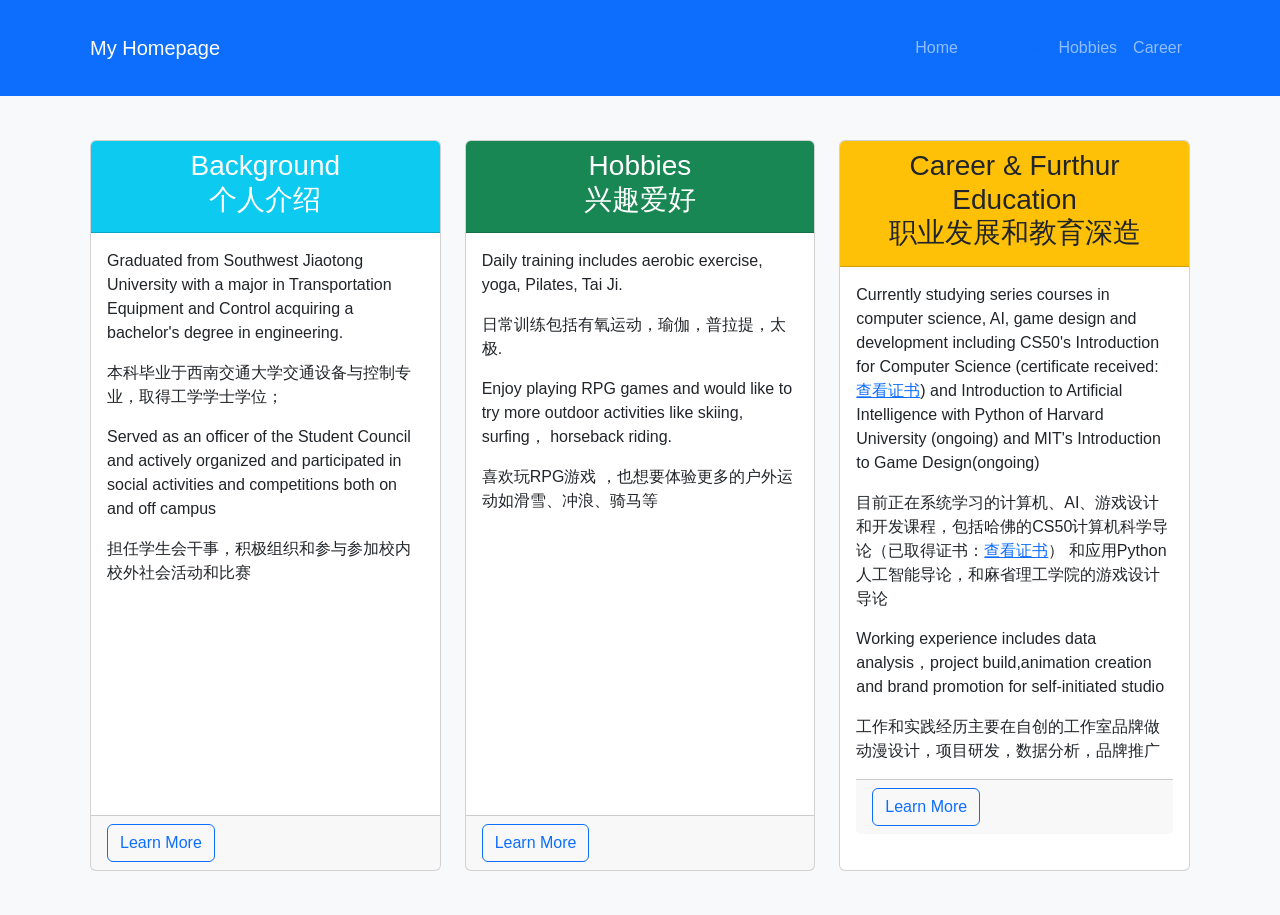
<file: index.html>
<!DOCTYPE html>
<html lang="en">
<head>
    <meta charset="UTF-8">
    <meta name="viewport" content="width=device-width, initial-scale=1.0">
    <title>My Personal Homepage</title>
    <link href="https://cdn.jsdelivr.net/npm/bootstrap@5.3.8/dist/css/bootstrap.min.css" rel="stylesheet" integrity="sha384-sRIl4kxILFvY47J16cr9ZwB07vP4J8+LH7qKQnuqkuIAvNWLzeN8tE5YBujZqJLB" crossorigin="anonymous">
    <script src="https://cdn.jsdelivr.net/npm/bootstrap@5.3.8/dist/js/bootstrap.bundle.min.js" integrity="sha384-FKyoEForCGlyvwx9Hj09JcYn3nv7wiPVlz7YYwJrWVcXK/BmnVDxM+D2scQbITxI" crossorigin="anonymous"></script>
    <link href="styles.css" rel="stylesheet">
</head>
<body>
    <!-- 导航栏 -->
    <nav class="navbar navbar-expand-lg navbar-dark bg-primary">
        <div class="container">
            <a class="navbar-brand" href="index.html">My Homepage</a>
            <button class="navbar-toggler" type="button" data-bs-toggle="collapse" data-bs-target="#navbarNav">
                <span class="navbar-toggler-icon"></span>
            </button>
            <div class="collapse navbar-collapse" id="navbarNav">
                <ul class="navbar-nav ms-auto">
                    <li class="nav-item"><a class="nav-link" href="index.html">Home</a></li>
                    <li class="nav-item"><a class="nav-link" href="about.html">About Me</a></li>
                    <li class="nav-item"><a class="nav-link" href="hobbies.html">Hobbies</a></li>
                    <li class="nav-item"><a class="nav-link" href="career.html">Career</a></li>
                </ul>
            </div>
        </div>
    </nav> 



    <!-- 主内容区 -->
    <div class="container mt-4">
        <div class="row">
            <!-- 模块1: 背景介绍 -->
            <div class="col-md-4 mb-4">
                <div class="card h-100">
                    <div class="card-header bg-info text-white">
                        <h3 class="text-center">Background<br>个人介绍</h3>
                    </div>
                    <div class="card-body">
                        <p>Graduated from Southwest Jiaotong University with a major in Transportation Equipment and Control acquiring a bachelor's degree in engineering.</p>
                        <p>本科毕业于西南交通大学交通设备与控制专业，取得工学学士学位；</p>
                        <p>Served as an officer of the Student Council and actively organized and participated in social activities and competitions both on and off campus</p>
                        <p>担任学生会干事，积极组织和参与参加校内校外社会活动和比赛</p>                        
                    </div>
                    <div class="card-footer">
                        <a href="about.html" class="btn btn-outline-primary">Learn More</a>
                    </div>
                </div>
            </div>

            <!-- 模块2: 兴趣爱好 -->
            <div class="col-md-4 mb-4">
                <div class="card h-100">
                    <div class="card-header bg-success text-white">
                        <h3 class="text-center">Hobbies<br>兴趣爱好</h3>
                    </div>
                    <div class="card-body">
                        <p class="card-text">Daily training includes aerobic exercise, yoga, Pilates, Tai Ji.</p>
                        <p class="card-text">日常训练包括有氧运动，瑜伽，普拉提，太极.</p>
                        <p class="card-text">Enjoy playing RPG games and would like to try more outdoor activities like skiing, surfing， horseback riding.</p>
                        <p class="card-text">喜欢玩RPG游戏 ，也想要体验更多的户外运动如滑雪、冲浪、骑马等</p>
                    </div>  
                    <div class="card-footer">
                        <a href="hobbies.html" class="btn btn-outline-primary">Learn More</a>
                    </div>                  
                </div>
            </div>

            <!-- 模块3: 深造及就业 -->
            <div class="col-md-4 mb-4">
                <div class="card h-100">
                    <div class="card-header bg-warning text-dark">
                        <h3 class="text-center">Career & Furthur Education<br>职业发展和教育深造</h3>
                    </div>
                    <div class="card-body">
                        <p class="card-text">Currently studying series courses in computer science, AI, game design and development including 
                            CS50's Introduction for Computer Science (certificate received:  <a href="https://certificates.cs50.io/2051be06-e5d8-49c0-b9fd-99374cb0ee16.png?size=letter" target="_blank">查看证书</a>)
                            and Introduction to Artificial Intelligence with Python of Harvard University (ongoing) and MIT's Introduction to Game Design(ongoing)</p>
                        <p class="card-text">目前正在系统学习的计算机、AI、游戏设计和开发课程，包括哈佛的CS50计算机科学导论（已取得证书：<a href="https://certificates.cs50.io/2051be06-e5d8-49c0-b9fd-99374cb0ee16.png?size=letter" target="_blank">查看证书</a>）
                            和应用Python人工智能导论，和麻省理工学院的游戏设计导论</p>
                        <p class="card-text">Working experience includes data analysis，project build,animation creation and brand promotion for self-initiated studio</p>    
                        <p class="card-text">工作和实践经历主要在自创的工作室品牌做动漫设计，项目研发，数据分析，品牌推广</p>                      
                       <div class="card-footer">
                        <a href="career.html" class="btn btn-outline-primary">Learn More</a>
                    </div>
                    </div>
                    
                </div>
            </div>
        </div>
    </div>

    <!-- JavaScript 交互 -->
    <script>
        // 页面加载时显示欢迎消息
        window.onload = function() {
            alert("Welcome to my personal homepage!");
        };

        // 为所有按钮添加点击效果
        document.querySelectorAll('.btn').forEach(button => {
            button.addEventListener('click', function() {
                this.style.backgroundColor = '#e0e0e0';
                setTimeout(() => {
                    this.style.backgroundColor = '';
                }, 300);
            });
        });
    </script>
</body>
</html>
</file>
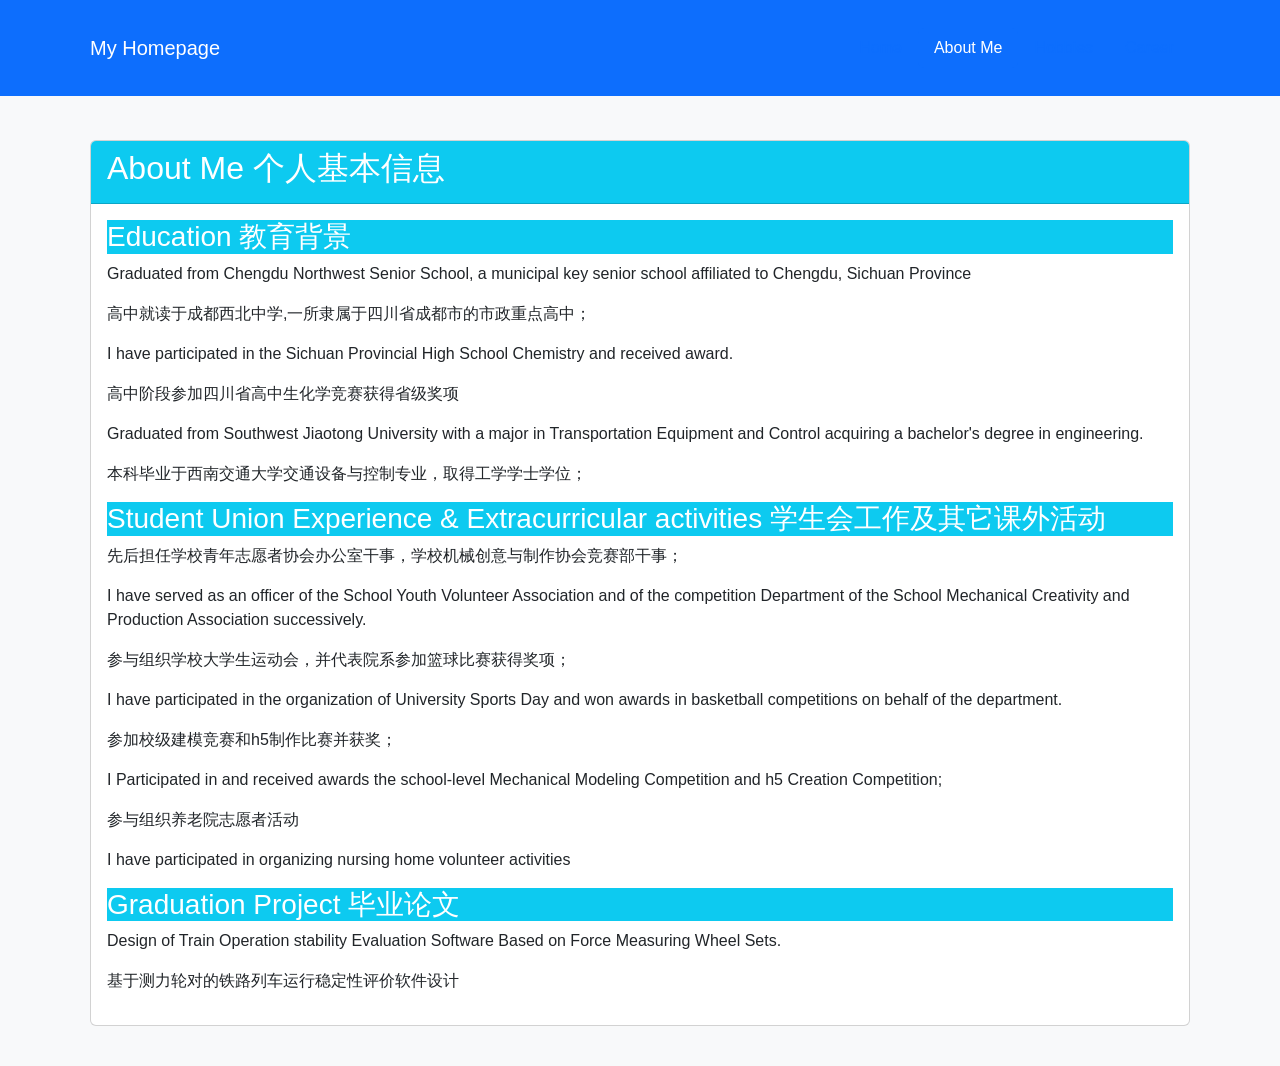
<file: about.html>
<!DOCTYPE html>
<html lang="en">
<head>
    <meta charset="UTF-8">
    <meta name="viewport" content="width=device-width, initial-scale=1.0">
    <title>About Me</title>
    <link href="https://cdn.jsdelivr.net/npm/bootstrap@5.3.8/dist/css/bootstrap.min.css" rel="stylesheet">
    <link href="styles.css" rel="stylesheet">
</head>
<body>
    <nav class="navbar navbar-expand-lg navbar-dark bg-primary">
        <div class="container">
            <a class="navbar-brand" href="index.html">My Homepage</a>
            <button class="navbar-toggler" type="button" data-bs-toggle="collapse" data-bs-target="#navbarNav">
                <span class="navbar-toggler-icon"></span>
            </button>
            <div class="collapse navbar-collapse" id="navbarNav">
                <ul class="nav nav-pills ms-auto">
                    <li class="nav-item"><a class="nav-link" href="index.html">Home</a></li>
                    <li class="nav-item"><a class="nav-link active" href="about.html">About Me</a></li>
                    <li class="nav-item"><a class="nav-link" href="hobbies.html">Hobbies</a></li>
                    <li class="nav-item"><a class="nav-link" href="career.html">Career</a></li>
                </ul>
            </div>
        </div>
    </nav>

    <div class="container mt-4">
        <div class="card">
            <div class="card-header bg-info text-white">
                <h2>About Me 个人基本信息</h2>
            </div>
            <div class="card-body">
                <h3 class="bg-info text-white">Education 教育背景</h3>
                <p>Graduated from Chengdu Northwest Senior School, a municipal key senior school affiliated to Chengdu, Sichuan Province</p>
                <p>高中就读于成都西北中学,一所隶属于四川省成都市的市政重点高中；</p>
                <p>I have participated in the Sichuan Provincial High School Chemistry and received award.</p>
                <p>高中阶段参加四川省高中生化学竞赛获得省级奖项</p>
                <p>Graduated from Southwest Jiaotong University with a major in Transportation Equipment and Control acquiring a bachelor's degree in engineering.</p>
                <p>本科毕业于西南交通大学交通设备与控制专业，取得工学学士学位；</p>
                <h3 class="bg-info text-white">Student Union Experience & Extracurricular activities 学生会工作及其它课外活动</h3>
                <p>先后担任学校青年志愿者协会办公室干事，学校机械创意与制作协会竞赛部干事；</p>
                <p>I have served as an officer of the School Youth Volunteer Association and of the competition Department of the School Mechanical Creativity and Production Association successively.</p>
                <p>参与组织学校大学生运动会，并代表院系参加篮球比赛获得奖项；</p>
                <p>I have participated in the organization of University Sports Day and won awards in basketball competitions on behalf of the department.</p>
                <p> 参加校级建模竞赛和h5制作比赛并获奖；</p>
                <p>I Participated in and received awards the school-level Mechanical Modeling Competition and h5 Creation Competition;</p>
                <p>参与组织养老院志愿者活动</p>
                <p>I have participated in organizing nursing home volunteer activities</p>
                <h3 class="bg-info text-white">Graduation Project 毕业论文</h3>
                <p>Design of Train Operation stability Evaluation Software Based on Force Measuring Wheel Sets.</p>
                <p>基于测力轮对的铁路列车运行稳定性评价软件设计</p>
            </div>
        </div>
    </div>
</body>
</html>
</file>
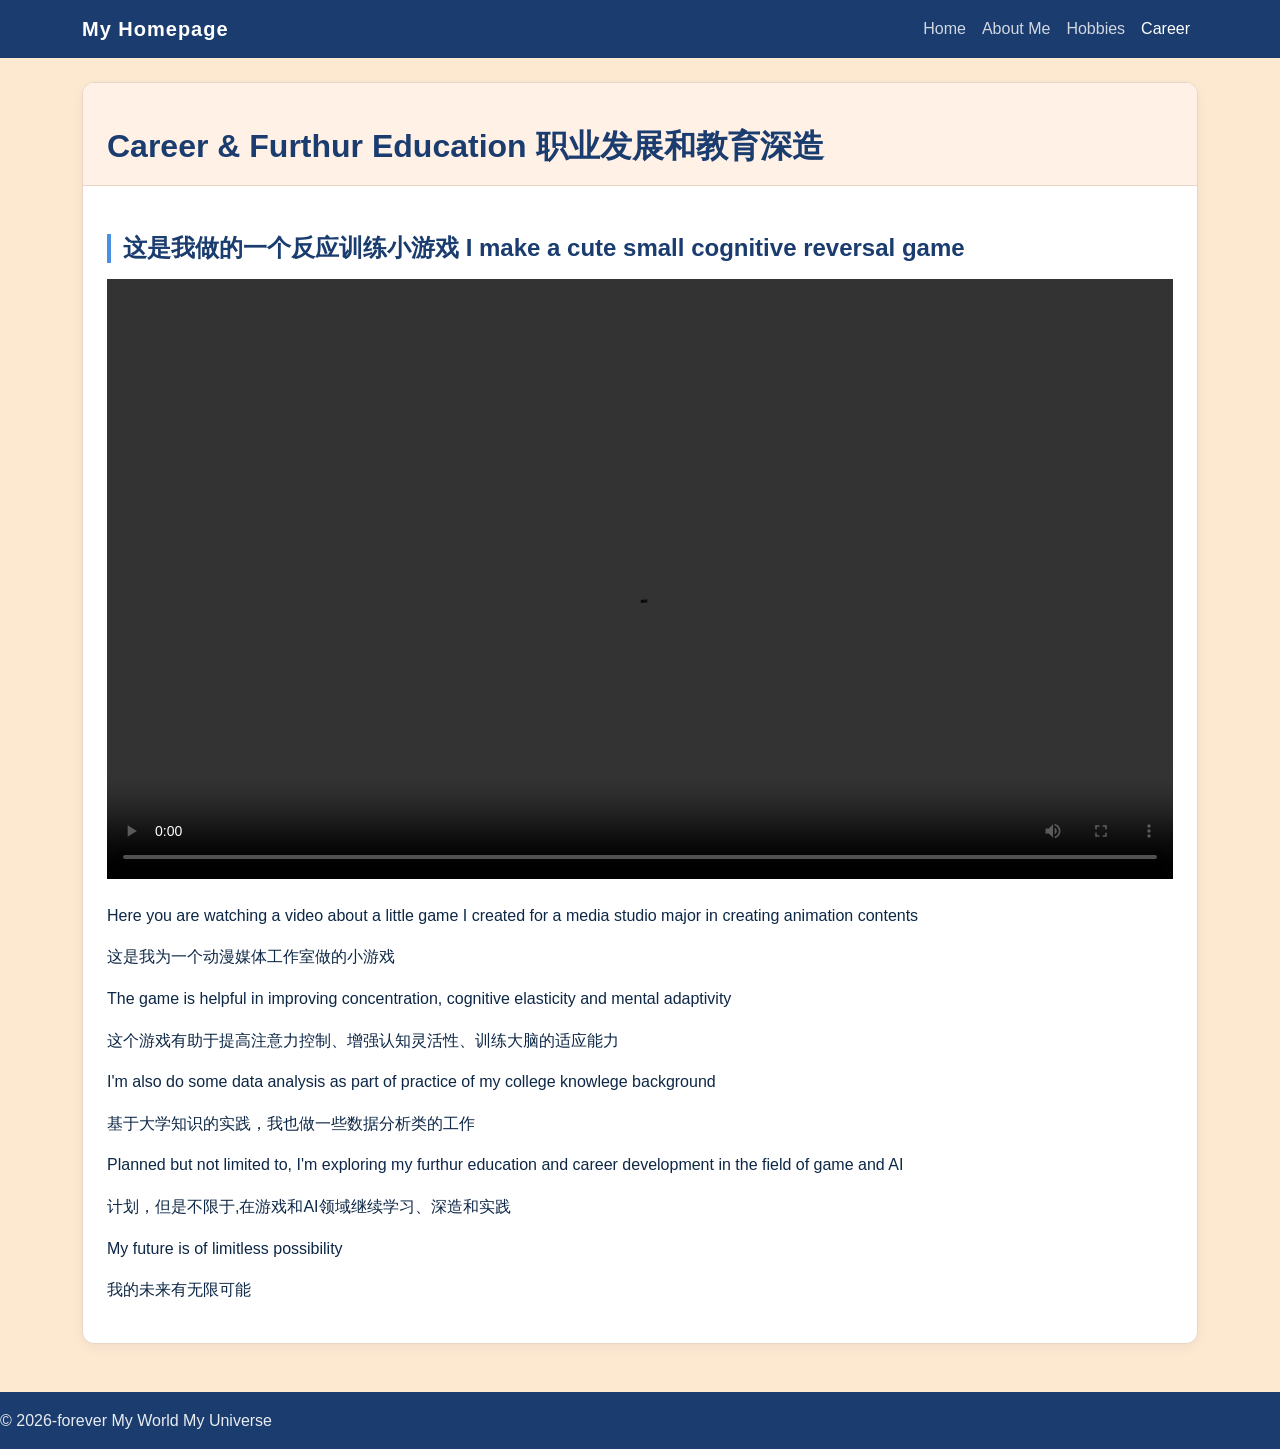
<file: career.html>
<!DOCTYPE html>
<html lang="en">
<head>
    <meta charset="UTF-8">
    <meta name="viewport" content="width=device-width, initial-scale=1.0">
    <title>Career</title>
    <link href="https://cdn.jsdelivr.net/npm/bootstrap@5.3.8/dist/css/bootstrap.min.css" rel="stylesheet">
    <link href="style.css" rel="stylesheet">
</head>
<body>
    <nav class="navbar navbar-expand-lg navbar-dark">
        <div class="container">
            <a class="navbar-brand" href="index.html">My Homepage</a>
            <button class="navbar-toggler" type="button" data-bs-toggle="collapse" data-bs-target="#navbarNav">
                <span class="navbar-toggler-icon"></span>
            </button>
            <div class="collapse navbar-collapse" id="navbarNav">
                <ul class="navbar-nav ms-auto">
                    <li class="nav-item"><a class="nav-link" href="index.html">Home</a></li>
                    <li class="nav-item"><a class="nav-link" href="about.html">About Me</a></li>
                    <li class="nav-item"><a class="nav-link" href="hobbies.html">Hobbies</a></li>
                    <li class="nav-item"><a class="nav-link active" aria-current="page" href="career.html">Career</a></li>
                </ul>
            </div>
        </div>
    </nav>

    <div class="container mt-4">
        <div class="card">
            <div class="card-header">
                <h2>Career & Furthur Education  职业发展和教育深造</h2>
            </div>
            <div class="card-body">
                <h3 class="mb-3">这是我做的一个反应训练小游戏 I make a cute small cognitive reversal game   </h3>
                
                <!-- 视频区域 -->
                <div class="row mb-4">
                    <div class="col-12">
                        <div class="ratio ratio-16x9">
                            <video id="standardVideo" controls class="w-100">
                                <source src="asset\career.mp4" type="video/mp4">
                                您的浏览器不支持视频播放。
                            </video>
                        </div>
                    </div>
                </div>

                <p>Here you are watching a video about a little game I created for a media studio major in creating animation contents</p>
                <p>这是我为一个动漫媒体工作室做的小游戏</p>
                <p>The game is helpful in improving concentration, cognitive elasticity and mental adaptivity</p>
                <p>这个游戏有助于提高注意力控制、增强认知灵活性、训练大脑的适应能力</p>
                <p>I'm also do some data analysis  as part of practice of my college knowlege background</p>
                <p>基于大学知识的实践，我也做一些数据分析类的工作</p>
                <p>Planned but not limited to, I'm exploring my furthur education and career development in the field of game and AI</p>
                <p>计划，但是不限于,在游戏和AI领域继续学习、深造和实践</p>
                <p>My future is of limitless possibility</p>
                <p>我的未来有无限可能</p>
            </div>
        </div>
    </div>

    <footer class="text-center py-3 mt-5">
        <p>&copy; 2026-forever My World My Universe</p>
    </footer>

    <script src="https://cdn.jsdelivr.net/npm/bootstrap@5.3.8/dist/js/bootstrap.bundle.min.js"></script>
</body>
</html>
</file>
<file: styles.css>
/* 1. 标签选择器 */
body {
    font-family: 'Arial', sans-serif;
    background-color: #f8f9fa;
    margin: 0;
    padding: 0;
}

/* 2. 类选择器 */
.card {
    transition: transform 0.3s ease;
    margin-bottom: 20px;
}

.card:hover {
    transform: translateY(-5px);
    box-shadow: 0 4px 8px rgba(0,0,0,0.1);
}

/* 3. ID 选择器 */
#navbarNav {
    justify-content: flex-end;
}

/* 4. 属性选择器 */
a[href="about.html"] {
    color: #0d6efd;
}

/* 5. 伪类选择器 */
.nav-link:hover {
    background-color: #e9ecef;
    border-radius: 5px;
}

/* 6. 媒体查询（响应式设计） */
@media (max-width: 768px) {
    .card {
        margin-bottom: 15px;
    }
}

/* 7. Flexbox 布局 */
.navbar-nav {
    display: flex;
    justify-content: space-around;
}

/* 8. 动画效果 */
@keyframes fadeIn {
    from { opacity: 0; }
    to { opacity: 1; }
}

.card {
    animation: fadeIn 0.5s ease-in;
}

/* 9. 边距和填充 */
.container {
    padding: 20px;
}

/* 10. 颜色和背景 */
.bg-primary {
    background-color: #0d6efd !important;
}

.bg-info {
    background-color: #0dcaf0 !important;
}

.bg-success {
    background-color: #198754 !important;
}

.bg-warning {
    background-color: #ffc107 !important;
}
</file>
<file: style.css>
/* ========================================
   主色调定义
   ======================================== */
:root {
    --primary-blue: #1A3C6E;      /* 深蓝色 - 用于主要文字和标题 */
    --text-blue: #0D2746;         /* 更深的蓝 - 用于段落文字，确保高对比度 */
    --apricot-bg: #FDE8D0;        /* 淡雅杏粉 - 用于页面和卡片背景 */
    --apricot-light: #FFF1E6;     /* 极淡杏粉 - 用于卡片头部或特定区块 */
    --accent-blue: #4A90E2;       /* 强调蓝 - 用于链接或交互元素 */
    --border-color: #E8D5C4;      /* 边框色 - 柔和的杏粉调 */
}

/* ========================================
   基础重置与全局样式
   ======================================== */
body {
    background-color: var(--apricot-bg);
    color: var(--text-blue);
    font-family: -apple-system, BlinkMacSystemFont, "Segoe UI", Roboto, "Helvetica Neue", Arial, sans-serif;
    line-height: 1.6;
    /* 确保文字在浅色背景上清晰可读 */
    color: var(--text-blue);
}

/* ========================================
   导航栏自定义
   ======================================== */
.navbar {
    background-color: var(--primary-blue) !important;
}

.navbar-brand {
    color: #FFFFFF !important;
    font-weight: 700;
    letter-spacing: 1px;
}

.navbar-nav .nav-link {
    color: rgba(255, 255, 255, 0.8) !important; /* 半透明白，更柔和 */
    transition: color 0.3s ease;
}

.navbar-nav .nav-link:hover,
.navbar-nav .nav-link.active {
    color: #FFFFFF !important;
}

/* 当前活动页面的下划线指示器 */
.navbar-nav .nav-item.active .nav-link {
    border-bottom: 2px solid var(--apricot-bg);
}

/* 移动端折叠菜单的背景 */
@media (max-width: 991.98px) {
    .navbar-collapse {
        background-color: rgba(26, 60, 110, 0.98);
        border-top: 1px solid rgba(255, 255, 255, 0.1);
    }
}

/* ========================================
   卡片组件样式
   ======================================== */
.card {
    background-color: #FFFFFF;
    border: 1px solid var(--border-color);
    border-radius: 12px;
    box-shadow: 0 4px 12px rgba(26, 60, 110, 0.05); /* 非常柔和的阴影 */
    overflow: hidden; /* 确保圆角应用于内容 */
}

.card-header {
    background-color: var(--apricot-light) !important;
    border-bottom: 1px solid var(--border-color);
    color: var(--primary-blue) !important;
    padding: 1.25rem 1.5rem;
}

.card-header h2 {
    margin-bottom: 0;
    font-weight: 700;
    color: var(--primary-blue);
}

.card-body {
    padding: 1.5rem;
}

/* ========================================
   标题与段落样式
   ======================================== */
h2, h3, h4, h5, h6 {
    color: var(--primary-blue);
    font-weight: 700;
    margin-top: 1.5rem;
    margin-bottom: 0.75rem;
}

h3 {
    font-size: 1.5rem;
    border-left: 4px solid var(--accent-blue);
    padding-left: 0.75rem;
    margin-bottom: 1rem;
}

p {
    color: var(--text-blue);
    margin-bottom: 1rem;
    text-align: justify;
}

/* ========================================
   链接样式
   ======================================== */
a {
    color: var(--accent-blue);
    text-decoration: none;
    transition: color 0.2s ease;
}

a:hover {
    color: var(--primary-blue);
    text-decoration: underline;
}

/* ========================================
   页脚样式
   ======================================== */
footer {
    background-color: var(--primary-blue) !important;
    color: #FFFFFF !important;
    margin-top: auto; /* 如果使用了flex布局，这确保页脚在底部 */
}

footer p {
    color: rgba(255, 255, 255, 0.9) !important;
    margin-bottom: 0;
}

/* ========================================
   响应式调整
   ======================================== */
@media (max-width: 768px) {
    h3 {
        font-size: 1.25rem;
    }
    
    .card-body {
        padding: 1rem;
    }
}
</file>
